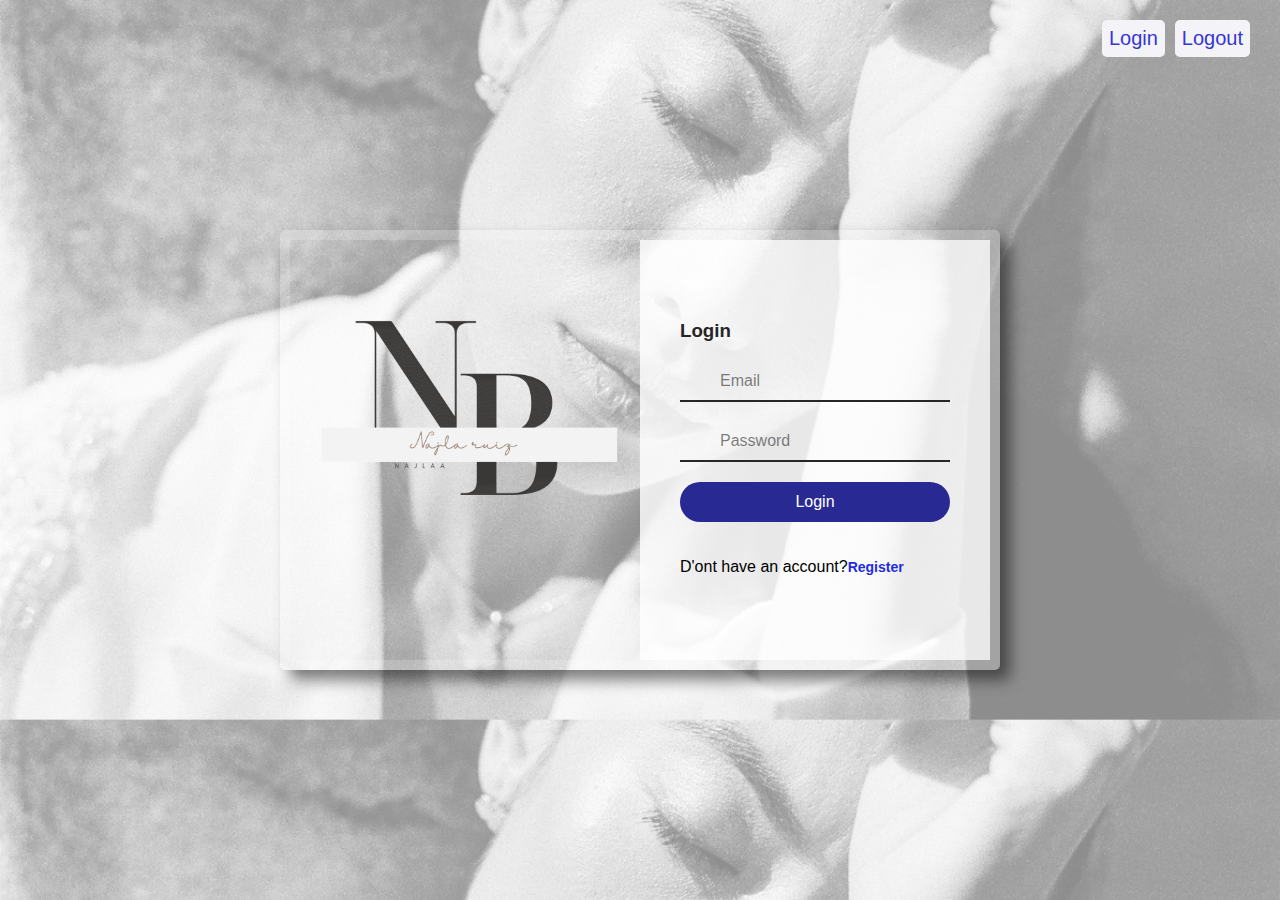
<file: index.html>
<!DOCTYPE html>
<html lang="en">
<head>
    <meta charset="UTF-8">
    <title>Fullscreen Login form</title>
    <link rel="stylesheet" href="style.css">
</head>
<body>
    <div class="right-link">
        <a href="">Login</a>
        <a href="">Logout</a>
    </div>
    <div class="container">
 <div class="imgBx">
    <img src="img.png">
 </div>
<div class="loginBox">
    <h3>Login</h3>
    <form>
        <div class="inputBox">
            <input type="text"name=""placeholder="Email">
            <span><i class="fa fa-user"aria-hidden="true"></i></span>
        </div>
        <div class="inputBox">
            <input type="password"name=""placeholder="Password">
            <span><i class="fa fa-lock" aria-hidden="true"></i></span>
        </div>
        <input type="submit"name=""value="Login">
        <div class="register-link">
            <p>D'ont have an account?<a href="#">Register</a></p>
        </div>
    </form>
</div>
</div>
 </div>
</body>
</html>
</file>
<file: style.css>
body{
    margin: 0;
    padding: 0;
    background: url(image.png);
    background-size: cover;
    font-family: sans-serif;
}
.container {
    position: absolute;
    top: 50%;
    left: 50%;
    transform: translate(-50%,-50%);
    width: 700px;
    height: 420px;
    border-radius: 5px;
    border: 10px solid rgba(255, 255, 255, .2);
    box-shadow: 10px 10px 15px rgba(0, 0, 0, .5);
}
.imgBx {
    width: 350px;
    height: 420px;
    overflow: hidden;
    float: left;
}
.imgBx img {
    width: 100%;
    

}
.right-link {
    max-width: 100%;
    display: flex;
    justify-content: flex-end;
    padding: 20px;

}
.right-link a{
    text-decoration: none;
    margin-right: 10px;
    font-size: 20px;
    color: rgb(54, 54, 215);
    background-color: rgb(244, 244, 248);
    padding: 7px;
    border-radius: 5px;
}
.loginBox{
    float: right;
    width: 350px;
    height: 420px;
    box-sizing: border-box;
    padding: 80px 40px;
    background: rgba(255, 255, 255, .8);
}
h3{
    margin: 0;
    padding: 0 0 20px;
    color: #262626;
}
.loginBox input {
    width: 100%;
    margin-bottom: 20px;
}
.loginBox input[type="text"],
.loginBox input[type="password"]
{
    border: none;
    border-bottom: 2px solid #262626;
    height: 40px;
    color: #262626;
    background: transparent;
    font-size: 16px;
    padding-left: 40px;
    box-sizing: border-box;
}
::placeholder {
    color: rgba(0, 0, 0, .5);
}
.inputBox {
    position: relative;
}
.inputBox span {
    position: absolute;
    top: 10px;
    color: #262626;
}
.loginBox input[type="submit"]
{
    border: none;
    outline: none;
    height: 40px;
    font-size: 16px;
    background: rgb(41, 41, 147);
    color: #fff;
    border-radius: 20px;
    cursor: pointer;
}
.loginBox a {
    color:#262626;
    font-size: 14px;
    font-weight: bold;
    text-decoration: none;
}

.wrapper .register-link{
    font-size: 14.5px;
    text-align: center;
    margin: 20px 0 15px;
}

.register-link p a {
    color: #1f2ce4;
    text-decoration: none;
    font-weight: 600;
}
.register-link p a:hover{
    text-decoration: underline;
}
</file>
